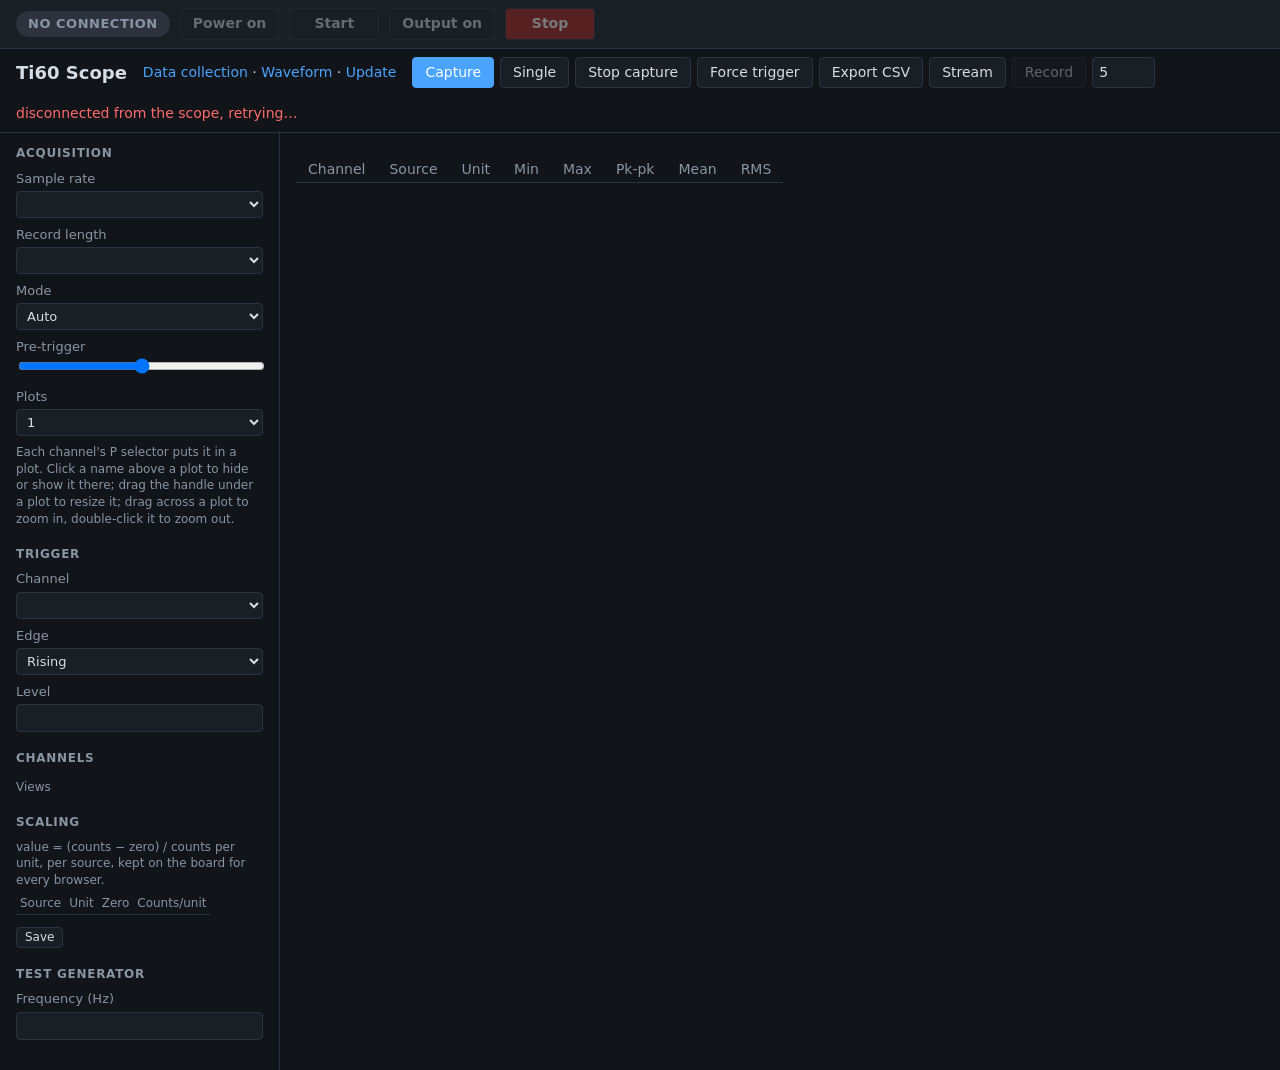
<file: firmware/apps/scope/web/index.html>
<!doctype html>
<html lang="en">
<head>
<meta charset="utf-8">
<meta name="viewport" content="width=device-width, initial-scale=1">
<title>Ti60 Scope</title>
<link rel="stylesheet" href="uPlot.min.css">
<link rel="stylesheet" href="scope.css">
</head>
<body>
<header>
  <h1>Ti60 Scope</h1>
  <nav><a href="collect.html">Data collection</a> · <a href="waveform.html">Waveform</a> · <a href="update.html">Update</a></nav>
  <div class="buttons">
    <button id="run" class="primary" title="capture again and again (the scope's run)">Capture</button>
    <button id="single">Single</button>
    <button id="stop" title="stop capturing">Stop capture</button>
    <button id="force">Force trigger</button>
    <button id="export">Export CSV</button>
    <button id="stream" title="every sample, continuously, from port 5004">Stream</button>
    <button id="record" title="save the stream's next seconds to a file" disabled>Record</button>
    <input id="record_seconds" type="number" min="1" max="60" value="5" title="seconds to record">
  </div>
  <div id="status" class="status">connecting…</div>
  <div id="stream_status" class="status"></div>
</header>
<main>
  <aside>
    <section>
      <h2>Acquisition</h2>
      <label>Sample rate <select id="rate"></select></label>
      <label>Record length <select id="length"></select></label>
      <label>Mode
        <select id="mode">
          <option value="auto">Auto</option>
          <option value="normal">Normal</option>
          <option value="free">Free run (no trigger)</option>
        </select>
      </label>
      <label>Pre-trigger <span id="pre_value"></span>
        <input id="pre_percent" type="range" min="0" max="100" step="5">
      </label>
      <label>Plots
        <select id="plot_count">
          <option value="1">1</option>
          <option value="2">2</option>
          <option value="3">3</option>
          <option value="4">4</option>
          <option value="each">One per channel</option>
        </select>
      </label>
      <p class="note">Each channel's P selector puts it in a plot. Click a name above a plot to
        hide or show it there; drag the handle under a plot to resize it; drag across a plot to
        zoom in, double-click it to zoom out.</p>
    </section>
    <section>
      <h2>Trigger</h2>
      <label>Channel <select id="trigger_channel"></select></label>
      <label>Edge
        <select id="trigger_edge">
          <option value="0">Rising</option>
          <option value="1">Falling</option>
          <option value="2">Either</option>
        </select>
      </label>
      <label>Level <span id="trigger_level_unit"></span> <span id="trigger_unit" class="note"></span>
        <input id="trigger_level" type="number" step="any" title="in the trigger channel's unit"></label>
    </section>
    <section>
      <h2>Channels</h2>
      <div class="views"><span class="note">Views</span> <span id="views" class="buttons"></span></div>
      <div id="channels"></div>
    </section>
    <section id="adc_section" hidden>
      <h2>ADCs</h2>
      <button id="adc_preset" class="small" title="the checked signals on CH1.. in order: inputs, outputs and currents each in a plot of their own, 100 kS/s, trigger at 0 V of vac_in">ADC channels</button>
      <div class="adc"><div class="positions" id="adc_preset_signals"></div>
        <p class="note">The signals the button puts on the channels, up to eight.</p></div>
      <p class="note">Each ADC converts the checked mux positions in turn: the fewer, the more
        often each.</p>
      <div id="adc_masks"></div>
    </section>
    <section id="gate_power_section" hidden>
      <h2>Gate driver supplies</h2>
      <p class="note">They power the gate drivers and the sigma-delta modulators' analog side.
        The gate drives stay held low. The FPGA brings the supplies up one at a time, 100 ms
        apart, and phase shifts their PWMs.</p>
      <div class="adc"><div class="positions" id="gate_power"></div></div>
      <div class="row">
        <button id="gate_power_all" class="small">All on</button>
        <button id="gate_power_none" class="small">All off</button>
        <span id="gate_power_status" class="status"></span>
      </div>
    </section>
    <section id="dhb_section" hidden>
      <h2>DHB precharge test</h2>
      <p class="note">A burst of the primary leg alone at 150 kHz from 200 ns pulses (twice the
        dead time); the FPGA ends it itself. The ramp widens the pulses towards nominal at a
        rate that takes 500 ms the whole way, the burst stopping after 50 ms (500 ns pulses).
        Precharge runs the whole ramp and ends when the secondary DC link is within 5 V of the
        primary. The secondary leg's gates are held low.</p>
      <div class="row">
        <button id="dhb_test" class="small">Run 20 ms burst</button>
        <button id="dhb_ramp" class="small">Run 50 ms ramp</button>
        <button id="dhb_precharge" class="small">Precharge</button>
        <button id="dhb_run" class="small">Precharge and run</button>
        <button id="dhb_stop" class="small">Stop</button>
        <span id="dhb_status" class="status"></span>
      </div>
      <label>Run after the precharge (ms) <input id="dhb_run_ms" type="number" min="1" max="500" step="1" value="20"></label>
      <label class="row"><input id="dhb_invert" type="checkbox" checked> secondary inverted (this
        transformer's winding is: normal polarity trips on overcurrent at once)</label>
    </section>
    <section id="output_section" hidden>
      <h2>Output bridge step test</h2>
      <p class="note">Open loop, complementary modulation at 40 kHz: the output averages
        (2 &times; duty &minus; 1) &times; the secondary DC link, 0.5 is 0 V. Armed, it starts when
        the DHB runs, so the button arms it and starts the DHB's precharge and run (the run
        100 ms longer than the test). The duty steps once; the scope triggers on "output test"
        lane 1 (stepped). Off at once on a trip or when the DHB stops.</p>
      <label>Step in <select id="output_mode"><option value="duty">duty</option>
        <option value="voltage">output voltage (duty from the secondary DC link)</option></select></label>
      <label><span id="output_before_label">Duty</span> before the step <input id="output_before" type="number" step="0.01" min="0" max="1" value="0.5"></label>
      <label><span id="output_after_label">Duty</span> after the step <input id="output_after" type="number" step="0.01" min="0" max="1" value="0.55"></label>
      <label>Step at (ms) <input id="output_step_ms" type="number" step="1" min="1" max="900" value="50"></label>
      <label>Test length (ms) <input id="output_ms" type="number" step="1" min="2" max="1000" value="100"></label>
      <div class="row">
        <button id="output_run" class="small">Arm and run</button>
        <button id="output_stop" class="small">Stop</button>
        <span id="output_status" class="status"></span>
      </div>
    </section>
    <section id="observer_section" hidden>
      <h2>Output observer</h2>
      <p class="note">A model of the output filter run alongside it, twice a switching period,
        from the bridge's voltage reference: the current's PI pulls it to the measured period
        mean (its output du, the bridge's voltage error), the voltage's to vfilt_out (its output
        iload, the load current). It runs all the time: with the bridge stopped the model drives
        no current, du holds the bridge's error as last learned and the voltage follows vfilt_out.</p>
      <label>L (mH) <input id="observer_l" type="number" step="0.01" min="0.01" max="100"></label>
      <label>C (&micro;F) <input id="observer_c" type="number" step="0.1" min="0.1" max="10000"></label>
      <label>R (&Omega;) <input id="observer_r" type="number" step="0.01" min="0" max="100"></label>
      <label>Current loop (Hz) <input id="observer_current_hz" type="number" step="100" min="10" max="8000"></label>
      <label>Voltage loop (Hz) <input id="observer_voltage_hz" type="number" step="10" min="1" max="4000"></label>
      <label class="row"><input id="observer" type="checkbox"> observer on</label>
      <div id="observer_status" class="status"></div>
    </section>
    <section id="control_section" hidden>
      <h2>Output voltage control</h2>
      <p class="note">Cascaded PIs once a switching period on the observer's estimates, predicted a
        period ahead. The reference first through the prefilter (two low passes), its slope fed
        forward as the capacitor's current; the voltage's PI on it to the inductor current
        reference (with the load current and the feedforward),
        limited to the current limit; the current's to the inductor voltage, limited; the bridge
        reference with the capacitor voltage, R i and the bridge's offset fed forward, limited.
        Run: the DHB's precharge and run, the output bridge closed loop on a square wave.</p>
      <label>Current loop (Hz) <input id="control_current_hz" type="number" step="100" min="10" max="6000"></label>
      <label>Voltage loop (Hz) <input id="control_voltage_hz" type="number" step="50" min="1" max="3000"></label>
      <label>Setpoint weight b <input id="control_b" type="number" step="0.1" min="0" max="1"></label>
      <label>Voltage PI zero (of its bandwidth) <input id="control_voltage_zero" type="number" step="0.05" min="0" max="1"></label>
      <label>Reference prefilter (Hz, 0 none) <input id="control_prefilter_hz" type="number" step="100" min="0" max="10000"></label>
      <label>Feedforward of its slope (0..1) <input id="control_feedforward" type="number" step="0.1" min="0" max="2"></label>
      <label>du filter (Hz) <input id="control_du_hz" type="number" step="1" min="0.1" max="1000"></label>
      <label>Current limit (A) <input id="control_i_max" type="number" step="0.5" min="0" max="14"></label>
      <label>Inductor voltage limit (V) <input id="control_vl_max" type="number" step="5" min="0" max="450"></label>
      <label>Bridge voltage limit (V) <input id="control_u_max" type="number" step="5" min="0" max="450"></label>
      <label class="row"><input id="control" type="checkbox"> control on</label>
      <label>Square wave amplitude (V) <input id="control_amplitude" type="number" step="1" min="0" max="80" value="20"></label>
      <label>Cycle (ms) <input id="control_cycle_ms" type="number" step="1" min="1" max="500" value="10"></label>
      <label>Run (ms) <input id="control_run_ms" type="number" step="1" min="2" max="1000" value="30"></label>
      <div class="row">
        <button id="control_run" class="small">Run square wave</button>
        <button id="control_stop" class="small">Stop</button>
        <span id="control_status" class="status"></span>
      </div>
    </section>
    <section id="dhb_control_section" hidden>
      <h2>Input boost at Start</h2>
      <p class="note">Start brings the primary DC link up with the input boost first, to this
        reference, then starts the DAB. The duty at most 0.4 (the FPGA's ceiling); the boost stops
        at the overvoltage, the DAB's own trip the backup.</p>
      <label>Reference (V) <input id="boost_v_ref" type="number" step="1" min="0" max="400"></label>
      <label>Duty limit <input id="boost_d_max" type="number" step="0.01" min="0" max="0.4"></label>
      <label>Overvoltage stop (V) <input id="boost_limit" type="number" step="5" min="0" max="450"></label>
      <h2>DAB voltage control</h2>
      <p class="note">A PI on the scaled DC links: the secondary's voltage to the primary's. Its
        command, -1.0 .. 1.0 within the limits, is the phase shift, 1.0 a quarter period (333
        counts), the bridge's phase when it runs. Off, the phase is 0.</p>
      <label>kp (per volt) <input id="dhb_kp" type="number" step="any"></label>
      <label>ki (per volt and update) <input id="dhb_ki" type="number" step="any"></label>
      <label>Upper limit <input id="dhb_limit_high" type="number" step="0.05" min="-2" max="2"></label>
      <label>Lower limit <input id="dhb_limit_low" type="number" step="0.05" min="-2" max="2"></label>
      <label>Voltage filter (2^n readings) <input id="dhb_filter" type="number" step="1" min="0" max="12"></label>
      <label class="row"><input id="dhb_control" type="checkbox"> control on</label>
      <div id="dhb_control_status" class="status"></div>
      <h2>Trips</h2>
      <p class="note">Either turns the bridge off at once, latched until cleared. The current is
        the DAB's filtered sigma-delta value, not single pulses' peaks.</p>
      <label>Overcurrent (A) <input id="dhb_overcurrent" type="number" step="0.5" min="0" max="30"></label>
      <label>Overvoltage, either DC link (V) <input id="dhb_overvoltage" type="number" step="5" min="0" max="450"></label>
      <label>Overvoltage readings in a row <input id="dhb_overvoltage_readings" type="number" step="1" min="1" max="255"></label>
      <div class="row">
        <button id="dhb_clear_trip" class="small">Clear trip</button>
        <span id="dhb_trip_status" class="status"></span>
      </div>
    </section>
    <section>
      <h2>Scaling</h2>
      <p class="note">value = (counts − zero) / counts per unit, per source, kept on the board
        for every browser.</p>
      <table id="scaling" class="compact">
        <thead><tr><th>Source</th><th>Unit</th><th>Zero</th><th>Counts/unit</th></tr></thead>
        <tbody></tbody>
      </table>
      <div class="row">
        <button id="save_scaling" class="small">Save</button>
        <span id="scaling_status" class="status"></span>
      </div>
    </section>
    <section>
      <h2>Test generator</h2>
      <label>Frequency (Hz) <input id="generator_hz" type="number" min="0" step="any"></label>
    </section>
  </aside>
  <div class="display">
    <div id="plots"></div>
    <table id="measurements">
      <thead><tr><th>Channel</th><th>Source</th><th>Unit</th><th>Min</th><th>Max</th><th>Pk-pk</th><th>Mean</th><th>RMS</th></tr></thead>
      <tbody></tbody>
    </table>
  </div>
</main>
<script src="banner.js"></script>
<script src="uPlot.iife.min.js"></script>
<script src="plots.js"></script>
<script src="signals.js"></script>
<script src="scope.js"></script>
</body>
</html>
</file>
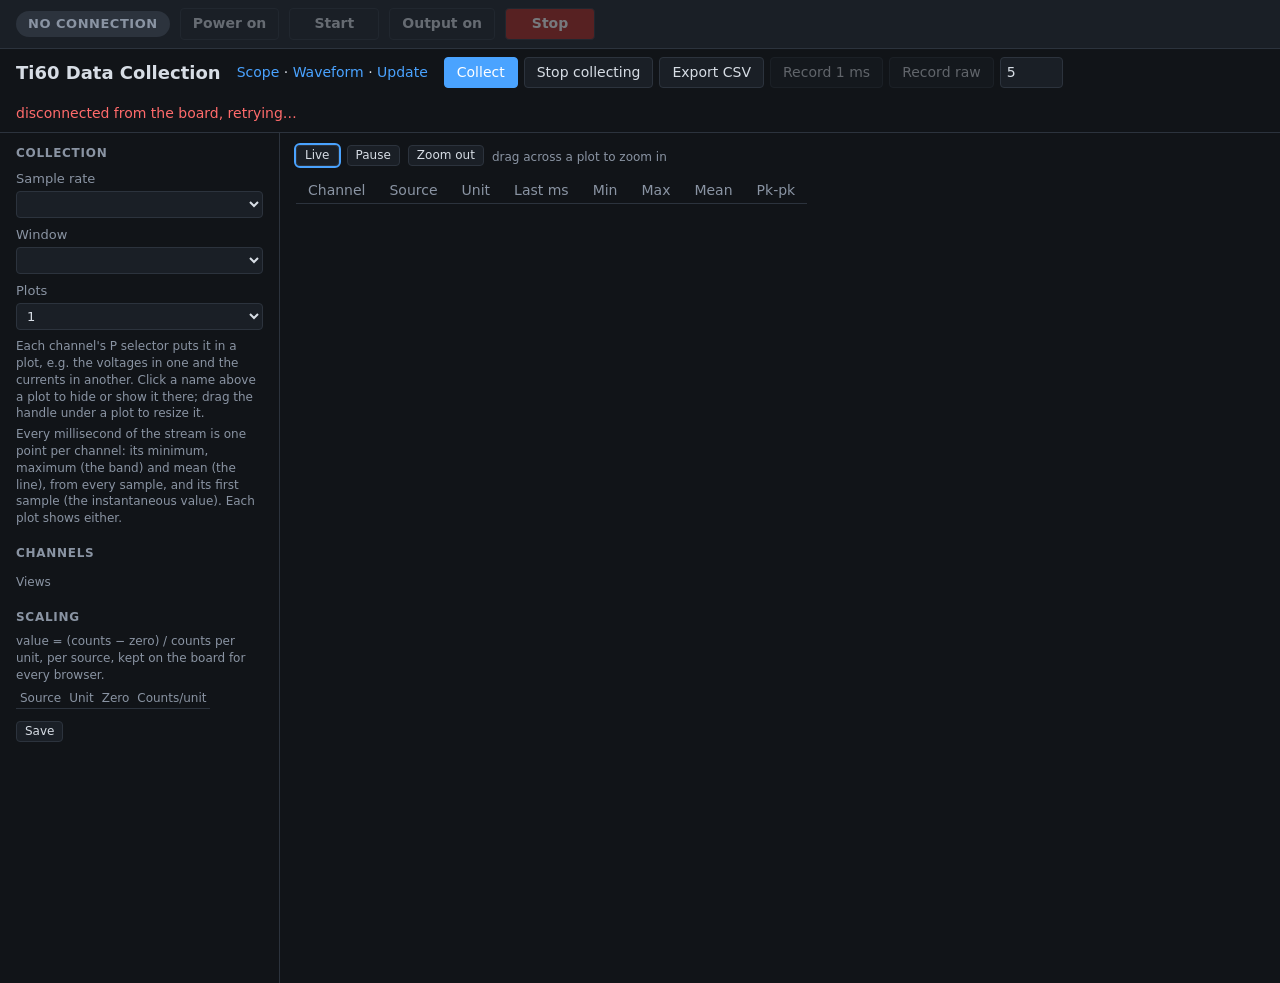
<file: firmware/apps/scope/web/collect.html>
<!doctype html>
<html lang="en">
<head>
<meta charset="utf-8">
<meta name="viewport" content="width=device-width, initial-scale=1">
<title>Ti60 Data Collection</title>
<link rel="stylesheet" href="uPlot.min.css">
<link rel="stylesheet" href="scope.css">
</head>
<body>
<header>
  <h1>Ti60 Data Collection</h1>
  <nav><a href="index.html">Scope</a> · <a href="waveform.html">Waveform</a> · <a href="update.html">Update</a></nav>
  <div class="buttons">
    <button id="start" class="primary" title="start the data collection stream">Collect</button>
    <button id="stop" title="stop the data collection stream">Stop collecting</button>
    <button id="export" title="the 1 ms points of the view, in the channels' units">Export CSV</button>
    <button id="record_points" title="write every 1 ms point to a CSV file until stopped" disabled>Record 1 ms</button>
    <button id="record" title="save the stream's next seconds to a file, every sample, raw" disabled>Record raw</button>
    <input id="record_seconds" type="number" min="1" max="60" value="5" title="seconds to record raw">
  </div>
  <div id="status" class="status">connecting…</div>
</header>
<main>
  <aside>
    <section>
      <h2>Collection</h2>
      <label>Sample rate <select id="rate"></select></label>
      <label>Window <select id="window"></select></label>
      <label>Plots
        <select id="plot_count">
          <option value="1">1</option>
          <option value="2">2</option>
          <option value="3">3</option>
          <option value="4">4</option>
          <option value="each">One per channel</option>
        </select>
      </label>
      <p class="note">Each channel's P selector puts it in a plot, e.g. the voltages in one and
        the currents in another. Click a name above a plot to hide or show it there; drag the
        handle under a plot to resize it.</p>
      <p class="note">Every millisecond of the stream is one point per channel: its minimum,
        maximum (the band) and mean (the line), from every sample, and its first sample (the
        instantaneous value). Each plot shows either.</p>
    </section>
    <section>
      <h2>Channels</h2>
      <div class="views"><span class="note">Views</span> <span id="views" class="buttons"></span></div>
      <div id="channels"></div>
    </section>
    <section>
      <h2>Scaling</h2>
      <p class="note">value = (counts − zero) / counts per unit, per source, kept on the board
        for every browser.</p>
      <table id="scaling" class="compact">
        <thead><tr><th>Source</th><th>Unit</th><th>Zero</th><th>Counts/unit</th></tr></thead>
        <tbody></tbody>
      </table>
      <div class="row">
        <button id="save_scaling" class="small">Save</button>
        <span id="scaling_status" class="status"></span>
      </div>
    </section>
  </aside>
  <div class="display">
    <div class="row toolbar">
      <button id="live" class="small active" title="follow the newest data">Live</button>
      <button id="pause" class="small" title="freeze the view; collection goes on">Pause</button>
      <button id="zoom_out" class="small" title="the whole history kept, 5 min">Zoom out</button>
      <span class="note">drag across a plot to zoom in</span>
    </div>
    <div id="plots"></div>
    <table id="measurements">
      <thead><tr><th>Channel</th><th>Source</th><th>Unit</th><th>Last ms</th><th>Min</th><th>Max</th><th>Mean</th><th>Pk-pk</th></tr></thead>
      <tbody></tbody>
    </table>
  </div>
</main>
<script src="banner.js"></script>
<script src="uPlot.iife.min.js"></script>
<script src="plots.js"></script>
<script src="signals.js"></script>
<script src="collect.js"></script>
</body>
</html>
</file>
<file: firmware/apps/scope/web/scope.css>
:root {
  --background: #111418;
  --panel: #1a1f26;
  --border: #2c333d;
  --text: #d7dde5;
  --muted: #8a94a3;
  --accent: #4aa3ff;
  --grid: #2a313b;
}
* { box-sizing: border-box; }
body {
  margin: 0;
  background: var(--background);
  color: var(--text);
  font: 14px/1.4 system-ui, -apple-system, "Segoe UI", sans-serif;
}
header {
  display: flex;
  align-items: center;
  gap: 16px;
  padding: 8px 16px;
  border-bottom: 1px solid var(--border);
  flex-wrap: wrap;
}
h1 { font-size: 18px; margin: 0; font-weight: 600; }
h2 { font-size: 12px; margin: 0 0 8px; text-transform: uppercase; letter-spacing: 0.06em; color: var(--muted); }
.buttons { display: flex; gap: 6px; flex-wrap: wrap; }
button {
  background: var(--panel);
  color: var(--text);
  border: 1px solid var(--border);
  border-radius: 4px;
  padding: 5px 12px;
  cursor: pointer;
  font: inherit;
}
button:hover { border-color: var(--accent); }
button.primary { background: var(--accent); border-color: var(--accent); color: #fff; }
button.active { outline: 2px solid var(--accent); }
.status { color: var(--muted); font-variant-numeric: tabular-nums; }
nav a { color: var(--accent); text-decoration: none; }
nav a:hover { text-decoration: underline; }
.note { color: var(--muted); font-size: 12px; margin: 4px 0 0; }
main.page { display: block; max-width: 900px; padding: 12px 16px; }
main.page section { margin-bottom: 28px; }
.row { display: flex; gap: 8px; align-items: center; margin: 12px 0 6px; flex-wrap: wrap; }
tr.current td { color: var(--accent); }
button.small { padding: 1px 8px; font-size: 12px; }
progress { width: 100%; max-width: 500px; }
table.compact { margin-top: 4px; font-size: 12px; }
table.compact th, table.compact td { padding: 2px 4px; text-align: left; }
table.compact input { width: 5.5em; margin: 0; padding: 1px 3px; font-size: 12px; display: inline-block; }
table.compact input.unit { width: 3.5em; }
.toolbar { margin: 0 0 8px; }
.toolbar .status { margin-left: 8px; }
#plots > div { margin-bottom: 4px; }
.plot_row { display: flex; gap: 8px; align-items: flex-start; }
.values { flex: none; overflow: hidden; white-space: nowrap; font-size: 12px; font-variant-numeric: tabular-nums;
  padding: 4px 6px; border-left: 1px solid var(--border); }
.values .when { color: var(--muted); margin-bottom: 4px; }
.values .channel_value { margin-bottom: 6px; }
.values .channel_value .name { overflow: hidden; text-overflow: ellipsis; }
.values .channel_value .v { font-size: 15px; color: var(--text); }
.values .channel_value .range { color: var(--muted); }
.values .channel_value.off { opacity: 0.4; }
#plots > .resize { height: 8px; margin: 0 0 6px; cursor: ns-resize; border-radius: 3px;
  background: linear-gradient(var(--border), var(--border)) center / 40px 2px no-repeat; touch-action: none; }
#plots > .resize:hover { background-color: var(--panel); }
#record_seconds { display: inline-block; width: 4.5em; margin: 0; }
button:disabled { opacity: 0.4; cursor: default; }
.status.error { color: #ff6b6b; }
main { display: flex; min-height: calc(100vh - 50px); }
aside {
  width: 280px;
  flex: none;
  padding: 12px 16px;
  border-right: 1px solid var(--border);
  overflow-y: auto;
}
section { margin-bottom: 18px; }
label { display: block; margin-bottom: 8px; color: var(--muted); font-size: 13px; }
select, input[type=number], input[type=text], input:not([type]) {
  display: block;
  width: 100%;
  margin-top: 3px;
  background: var(--panel);
  color: var(--text);
  border: 1px solid var(--border);
  border-radius: 4px;
  padding: 4px 6px;
  font: inherit;
}
input[type=range] { width: 100%; }
.channel { display: grid; grid-template-columns: 18px 14px 1fr; gap: 6px; align-items: center; margin-bottom: 6px; }
.channel.with_plot { grid-template-columns: 18px 14px 1fr 52px; }
.channel select.plot_of { padding: 2px; }
.plot_title { font-size: 12px; color: var(--muted); margin: 6px 0 0 4px; }
.plot_title span { margin-right: 12px; cursor: pointer; user-select: none; }
.plot_title span.off { opacity: 0.4; text-decoration: line-through; }
.plot_title .range { display: inline-flex; gap: 4px; align-items: center; margin: 0 0 0 12px; font-size: 12px; }
.plot_title .range select, .plot_title .range input { display: inline-block; width: auto; margin: 0; padding: 1px 3px; font-size: 12px; }
.plot_title .range input { width: 6em; }
.channel select { margin: 0; padding: 2px 4px; font-size: 12px; }
.swatch { width: 12px; height: 12px; border-radius: 2px; }
.display { flex: 1; min-width: 0; padding: 12px 16px; }
#plot { width: 100%; }
table { border-collapse: collapse; margin-top: 12px; font-variant-numeric: tabular-nums; }
th, td { padding: 3px 12px; text-align: right; border-bottom: 1px solid var(--border); }
th:first-child, td:first-child, th:nth-child(2), td:nth-child(2) { text-align: left; }
th { color: var(--muted); font-weight: 500; }
.uplot .u-legend { color: var(--text); }
@media (max-width: 800px) {
  main { flex-direction: column; }
  aside { width: 100%; border-right: none; border-bottom: 1px solid var(--border); }
}

/* the ADCs' mux positions on the scope page */
.adc { margin-top: 8px; }
.adc .adc_name { font-weight: 600; }
.adc .adc_rate { color: var(--muted, #8a94a3); font-size: 12px; margin-left: 6px; }
.adc .positions { display: grid; grid-template-columns: 1fr 1fr; gap: 2px 8px; margin-top: 4px; }
.adc .positions label { display: flex; align-items: center; gap: 4px; margin: 0; font-size: 12px; }
.adc .positions label.unnamed { color: #8a94a3; }
.adc label.settle { display: flex; align-items: center; gap: 6px; margin: 4px 0 0; font-size: 12px; }
.adc label.settle input { width: 80px; }

/* the waveform page */
label.check { display: flex; align-items: center; gap: 6px; }
label.check input { margin: 0; }
label.check.inline { display: inline-flex; margin: 0 0 0 8px; }
#editor { display: block; width: 100%; background: var(--panel); border-radius: 4px; touch-action: none; }
#points input { width: 7em; }
#summary div, #board div { margin-bottom: 3px; }
#harmonics input { width: 5em; }
#spectrum table { margin-top: 8px; }
#spectrum .note { margin-top: 8px; }
#bode_section { margin-top: 16px; border-top: 1px solid var(--border); padding-top: 8px; }
#bode_section summary { cursor: pointer; color: var(--muted); font-size: 12px; text-transform: uppercase; letter-spacing: 0.06em; }
label.inline { display: inline-flex; align-items: center; gap: 4px; margin: 0; }
label.inline input { display: inline-block; width: 5.5em; margin: 0; }
#bode_plots > div { margin-top: 8px; }

/* the supply's banner (banner.js), on top of every page */
#supply_banner {
  position: sticky;
  top: 0;
  z-index: 10;
  display: flex;
  align-items: center;
  gap: 10px;
  flex-wrap: wrap;
  padding: 8px 16px;
  background: var(--panel);
  border-bottom: 1px solid var(--border);
}
#supply_banner button { min-width: 90px; font-weight: 600; }
#supply_banner button:disabled { opacity: 0.4; cursor: default; border-color: var(--border); }
#supply_banner .supply_run:not(:disabled) { background: #1f7a3a; border-color: #1f7a3a; color: #fff; }
#supply_banner .supply_stop { background: #b3261e; border-color: #b3261e; color: #fff; }
#supply_banner .supply_clear { background: #8a5a00; border-color: #8a5a00; color: #fff; }
.supply_state {
  min-width: 110px;
  padding: 4px 12px;
  border-radius: 14px;
  text-align: center;
  font-weight: 700;
  letter-spacing: 0.04em;
  text-transform: uppercase;
  font-size: 13px;
  background: #2c333d;
  color: var(--muted);
}
.supply_state.running { background: #1f7a3a; color: #fff; }
.supply_state.idle { background: #8a6d00; color: #fff; }
.supply_state.off { background: #2c333d; color: var(--text); }
.supply_state.tripped { background: #b3261e; color: #fff; animation: supply_blink 1s step-start infinite; }
@keyframes supply_blink { 50% { opacity: 0.6; } }
.supply_detail { color: var(--muted); font-variant-numeric: tabular-nums; font-size: 13px; }
.supply_state.starting { background: #2f6f9f; color: #fff; }

/* the views (signals.js) above the channels */
.views { display: flex; align-items: center; gap: 6px; flex-wrap: wrap; margin-bottom: 8px; }
.views .buttons { gap: 4px; }
.views button.forget { padding: 1px 5px; margin-left: -4px; color: var(--muted); }
#channels select { max-width: 100%; }
</file>
<file: firmware/apps/scope/web/uPlot.min.css>
.uplot, .uplot *, .uplot *::before, .uplot *::after {box-sizing: border-box;}.uplot {font-family: system-ui, -apple-system, "Segoe UI", Roboto, "Helvetica Neue", Arial, "Noto Sans", sans-serif, "Apple Color Emoji", "Segoe UI Emoji", "Segoe UI Symbol", "Noto Color Emoji";line-height: 1.5;width: min-content;}.u-title {text-align: center;font-size: 18px;font-weight: bold;}.u-wrap {position: relative;user-select: none;}.u-over, .u-under {position: absolute;}.u-under {overflow: hidden;}.uplot canvas {display: block;position: relative;width: 100%;height: 100%;}.u-axis {position: absolute;}.u-legend {font-size: 14px;margin: auto;text-align: center;}.u-inline {display: block;}.u-inline * {display: inline-block;}.u-inline tr {margin-right: 16px;}.u-legend th {font-weight: 600;}.u-legend th > * {vertical-align: middle;display: inline-block;}.u-legend .u-marker {width: 1em;height: 1em;margin-right: 4px;background-clip: padding-box !important;}.u-inline.u-live th::after {content: ":";vertical-align: middle;}.u-inline:not(.u-live) .u-value {display: none;}.u-series > * {padding: 4px;}.u-series th {cursor: pointer;}.u-legend .u-off > * {opacity: 0.3;}.u-select {background: rgba(0,0,0,0.07);position: absolute;pointer-events: none;}.u-cursor-x, .u-cursor-y {position: absolute;left: 0;top: 0;pointer-events: none;will-change: transform;}.u-hz .u-cursor-x, .u-vt .u-cursor-y {height: 100%;border-right: 1px dashed #607D8B;}.u-hz .u-cursor-y, .u-vt .u-cursor-x {width: 100%;border-bottom: 1px dashed #607D8B;}.u-cursor-pt {position: absolute;top: 0;left: 0;border-radius: 50%;border: 0 solid;pointer-events: none;will-change: transform;/*this has to be !important since we set inline "background" shorthand */background-clip: padding-box !important;}.u-axis.u-off, .u-select.u-off, .u-cursor-x.u-off, .u-cursor-y.u-off, .u-cursor-pt.u-off {display: none;}
</file>
